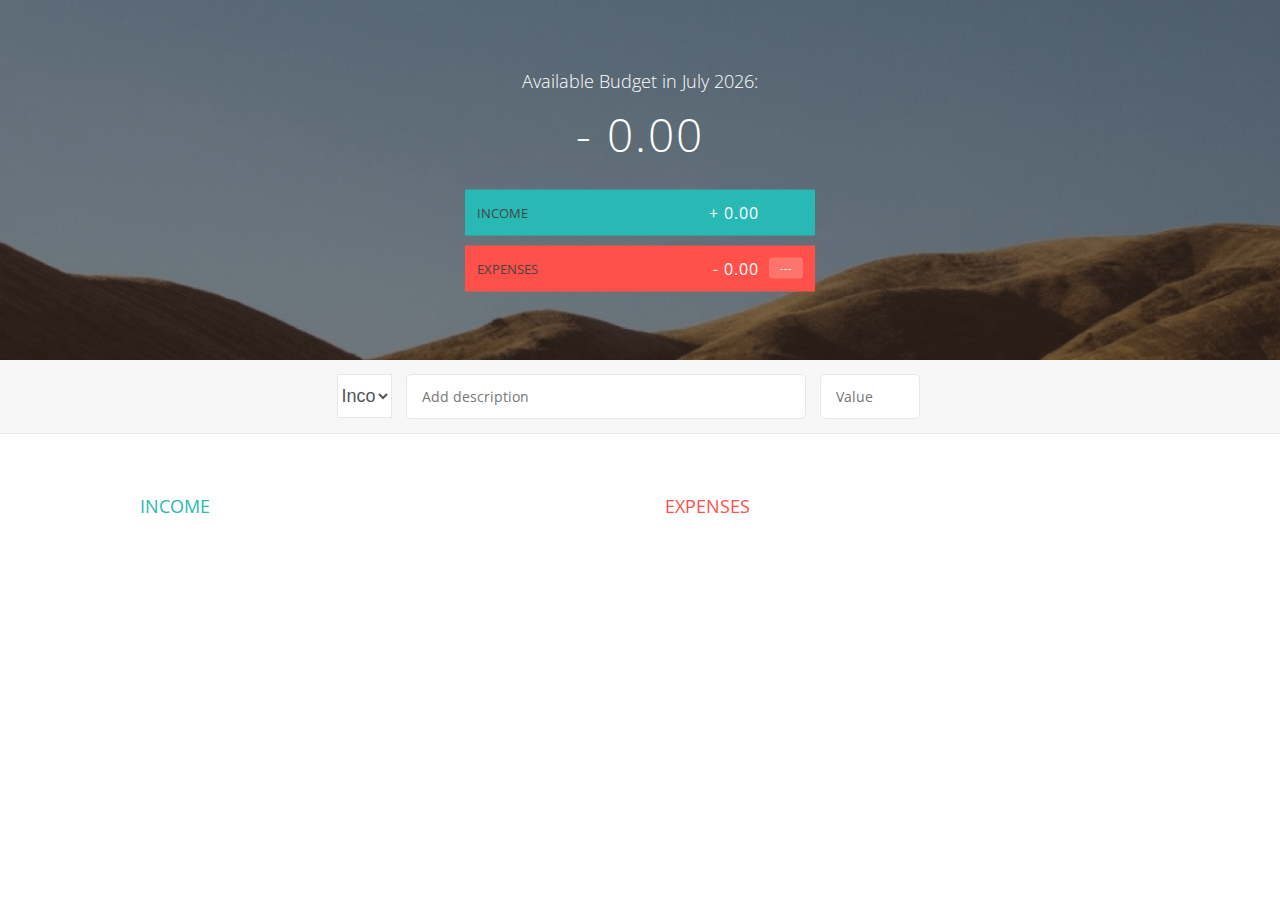
<file: budget_buddy.html>
<!DOCTYPE html>
<html lang="en">
    <head>
        <meta charset="UTF-8">
        <link href="https://fonts.googleapis.com/css?family=Open+Sans:100,300,400,600" rel="stylesheet" type="text/css">
        <link href="http://code.ionicframework.com/ionicons/2.0.1/css/ionicons.min.css" rel="stylesheet" type="text/css">
        <link type="text/css" rel="stylesheet" href="assets/css/style.css">
        <title>Budget Buddy</title>
        <link rel ="icon" type="image/png" href="images/favicon-cash.png"
    </head>
    <body>
        
        <div class="top">
            <div class="budget">
                <div class="budget__title">
                    Available Budget in <span class="budget__title--month">%Month%</span>:
                </div>
                
                <div class="budget__value">+ 2,345.64</div>
                
                <div class="budget__income clearfix">
                    <div class="budget__income--text">Income</div>
                    <div class="right">
                        <div class="budget__income--value">+ 4,300.00</div>
                        <div class="budget__income--percentage">&nbsp;</div>
                    </div>
                </div>
                
                <div class="budget__expenses clearfix">
                    <div class="budget__expenses--text">Expenses</div>
                    <div class="right clearfix">
                        <div class="budget__expenses--value">- 1,954.36</div>
                        <div class="budget__expenses--percentage">45%</div>
                    </div>
                </div>
            </div>
        </div>
        
        
        
        <div class="bottom">
            <div class="add">
                <div class="add__container">
                    <select class="add__type">
                        <option value="inc" selected>Income</option>
                        <option value="exp">Expenses</option>
                    </select>
                    <input type="text" class="add__description" placeholder="Add description">
                    <input type="number" class="add__value" placeholder="Value">
                    <button class="add__btn"><i class="ion-ios-checkmark-outline"></i></button>
                </div>
            </div>
            
            <div class="container clearfix">
                <div class="income">
                    <h2 class="icome__title">Income</h2>
                    
                    <div class="income__list">
                       
                        <!--
                        <div class="item clearfix" id="income-0">
                            <div class="item__description">Salary</div>
                            <div class="right clearfix">
                                <div class="item__value">+ 2,100.00</div>
                                <div class="item__delete">
                                    <button class="item__delete--btn"><i class="ion-ios-close-outline"></i></button>
                                </div>
                            </div>
                        </div>
                        
                        <div class="item clearfix" id="income-1">
                            <div class="item__description">Sold car</div>
                            <div class="right clearfix">
                                <div class="item__value">+ 1,500.00</div>
                                <div class="item__delete">
                                    <button class="item__delete--btn"><i class="ion-ios-close-outline"></i></button>
                                </div>
                            </div>
                        </div>
                        -->
                        
                    </div>
                </div>
                
                
                
                <div class="expenses">
                    <h2 class="expenses__title">Expenses</h2>
                    
                    <div class="expenses__list">
                       
                        <!--
                        <div class="item clearfix" id="expense-0">
                            <div class="item__description">Apartment rent</div>
                            <div class="right clearfix">
                                <div class="item__value">- 900.00</div>
                                <div class="item__percentage">21%</div>
                                <div class="item__delete">
                                    <button class="item__delete--btn"><i class="ion-ios-close-outline"></i></button>
                                </div>
                            </div>
                        </div>

                        <div class="item clearfix" id="expense-1">
                            <div class="item__description">Grocery shopping</div>
                            <div class="right clearfix">
                                <div class="item__value">- 435.28</div>
                                <div class="item__percentage">10%</div>
                                <div class="item__delete">
                                    <button class="item__delete--btn"><i class="ion-ios-close-outline"></i></button>
                                </div>
                            </div>
                        </div>
                        -->
                        
                    </div>
                </div>
            </div>
            
            
        </div>
        
        <script src="assets/js/index.js"></script>
    </body>
</html>
</file>
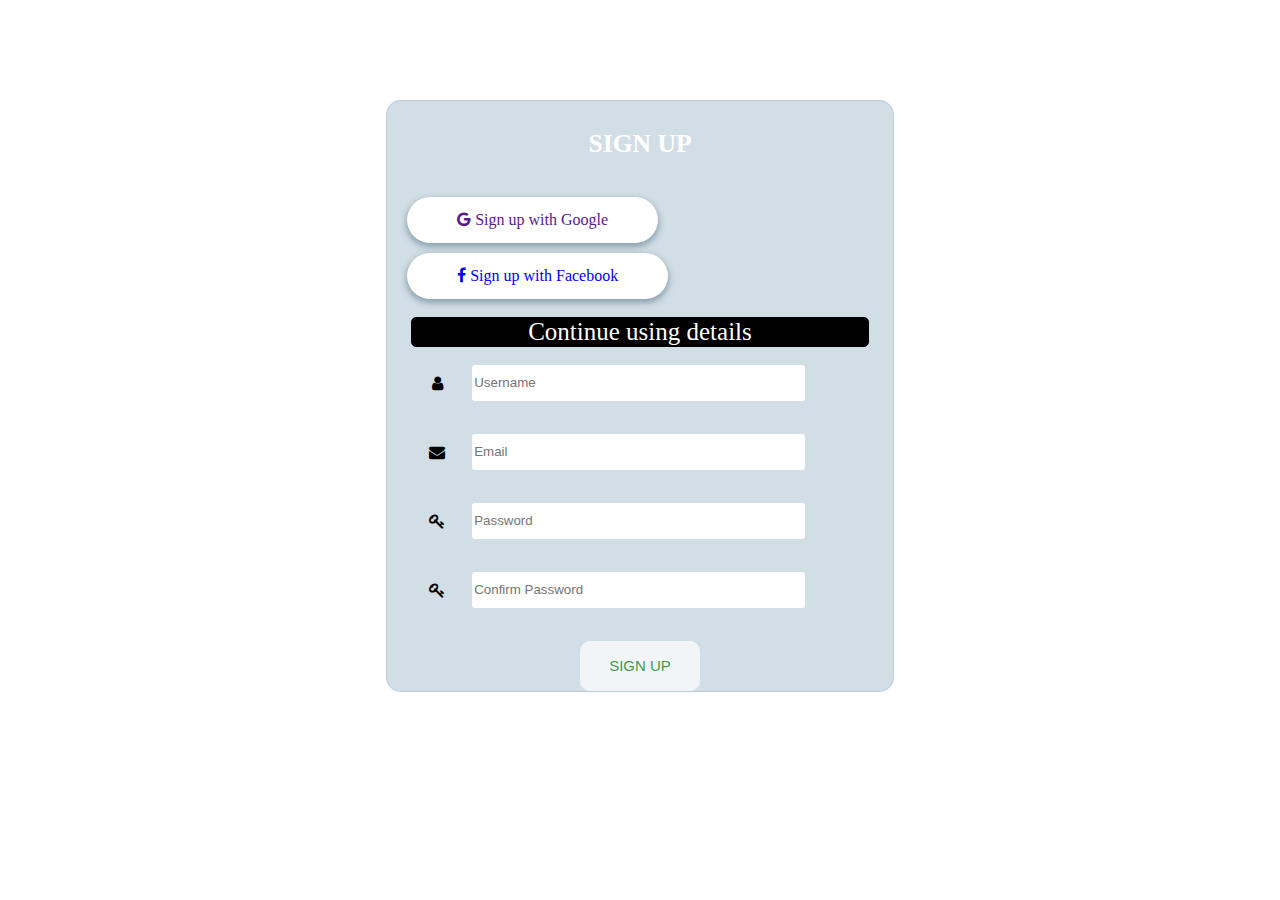
<file: createacc.html>
<!DOCTYPE html>
<html lang="en">

<head>
    <meta charset="UTF-8">
    <meta http-equiv="X-UA-Compatible" content="IE=edge">
    <meta name="viewport" content="width=device-width, initial-scale=1.0">
    <title>Document</title>
    <!-- Add icon library -->
<link rel="stylesheet" href="https://cdnjs.cloudflare.com/ajax/libs/font-awesome/4.7.0/css/font-awesome.min.css">
    <style>
        body {
            margin-top: 100px;
            background-size: cover;
            background-repeat: no-repeat;
            background-image: url("https://angelofshiva.com/resources/assets/images/client%20login.png");
        }

        #right {
            margin: auto;
            background: rgb(165,190,204, 0.5);
            width: 40%;
            border: 1px solid rgb(165,190,204, 0.5);
            border-radius: 15px;
            overflow: hidden;
            display: flex;
            flex-direction: column;
        }

        @media (max-width: 980px) {
            #right {

                flex-flow: wrap;
                text-align: center;
                align-content: center;
                align-items: center;
            }
        }

        #right h5 {
            font-size: 2vmax;
            line-height: 0;
            text-align: center;
            color: white;
        }


        #right .inputs {
            overflow: hidden;
        }

        .input-container {
            margin-left: 15px;
            display: flex;
            width: 100%;
            margin-bottom: 15px;
        }

        /* Style the form icons */
        .icon {
            padding: 10px;
            color: black;
            min-width: 50px;
            text-align: center;
        }

        #username,#email,#pass,#pass1{
            width: 65%;
            border-radius: 3px;
            border: 0;
        }
        #right button {
            margin: auto;
            color:green;
            font-size: 15px;
            border: 0;
            outline: 0;
            background-color: white;
            opacity: 0.7;
            border-radius: 10px;
            width: 120px;
            height: 50px;
        }

        #right button:hover{
            color: white;
            background-color: green;
        }


        #right #title span a {
            margin-top:10px;
            margin-left: 20px;
            background:white;
            color: linear-gradient(red,blue,yellow,green);
            margin-top: 10px;
            padding: 14px 50px;
            border-radius: 100px;
            display: inline-block;
            box-shadow: 0 3px 6px 1px #042d4657;
            text-decoration: none;
        }
        #cont{
            font-size: 25px;
            text-align: center;
            border: 1px solid black;
            color: white;
            background-color: black;
            width: 90%;
            border-radius: 5px;
            margin: auto;
        }
    </style>
</head>

<body>
    <div id="right">
        <div id="title">
            <h5>SIGN UP</h5>
            <span>
                <a href="""><i class="fa fa-google" aria-hidden="true"></i> Sign up with Google</a>
                <a href="#"><i class="fa fa-facebook" aria-hidden="true"></i> Sign up with Facebook</a>
            </span>
        </div>
        <br>
        <div class="inputs">
            <div id="cont">Continue using details</div>
            <br>
            <div class="input-container">
                <i class="fa fa-user icon"></i>
                <input type="text" id="username" placeholder="Username">
            </div>
            <br>
            <div class="input-container">
                <i class="fa fa-envelope icon"></i>
                <input type="text" id="email" placeholder="Email">
            </div>
            <br>
            <div class="input-container">
                <i class="fa fa-key icon"></i>
                <input type="password" id="pass" placeholder="Password">
            </div>
            <br>
            <div class="input-container">
                <i class="fa fa-key icon"></i>
                <input type="password" id="pass1" placeholder="Confirm Password">
            </div>
        </div>
        <br>
        <button onclick="">SIGN UP</button>
    </div>
</body>

</html>
</file>
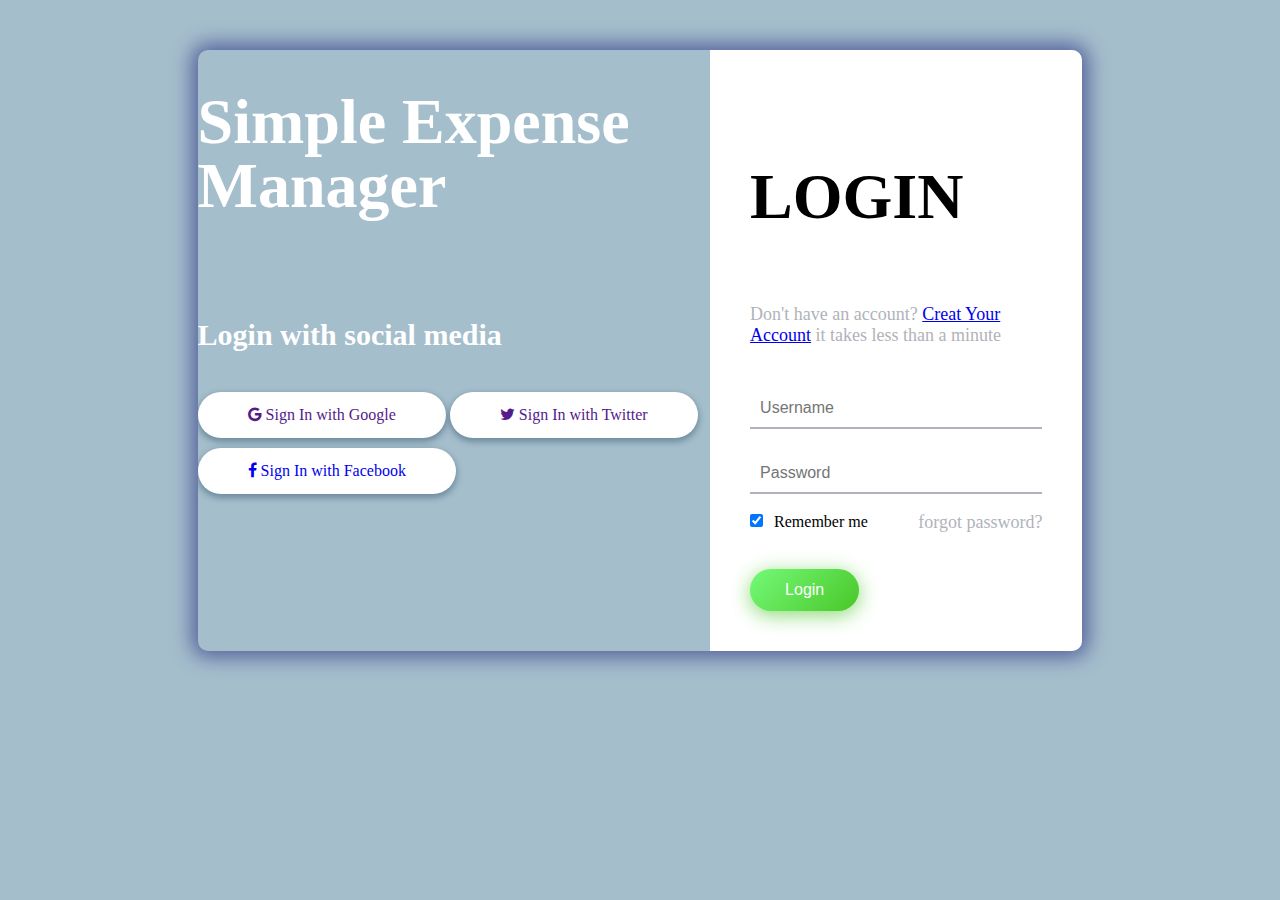
<file: front.html>
<!DOCTYPE html>
<html lang="en">

<head>
    <meta charset="UTF-8">
    <meta http-equiv="X-UA-Compatible" content="IE=edge">
    <meta name="viewport" content="width=device-width, initial-scale=1.0">
    <link rel="stylesheet" href="https://cdnjs.cloudflare.com/ajax/libs/font-awesome/4.7.0/css/font-awesome.min.css">
    <title>Document</title>
    <style>
        body {
            margin-top: 50px;
            margin-bottom: 50px;
            background-image: linear-gradient(135deg, #A5BECC 100%, #F2EBE9 10%);
        }

        #maindiv {
            margin: auto;
            width: 70%;
            border-radius: 10px;
            overflow: hidden;
            display: flex;
            align-items: stretch;
            justify-content: space-between;
            box-shadow: 0 0 20px 6px #090b6f85;
        }

        @media (max-width: 980px) {
            #maindiv {
                background-color: white;
                flex-flow: wrap;
                text-align: center;
                align-content: center;
                align-items: center;
            }
        }

        #maindiv #left {
            width: 100%;
            background-image: url("https://img.freepik.com/free-photo/hand-holding-dollar-banknote-money-wood-background_1150-6882.jpg?w=2000");
            color: white;
            background-size: cover;
            background-repeat: no-repeat;
            overflow: hidden;
        }

        #maindiv #left span p {
            margin-top:100px;
            font-size: 30px;
            font-weight: 900;
        }

        #maindiv #left span a {
            margin-top:10px;
            background:white;
            color: linear-gradient(red,blue,yellow,green);
            margin-top: 10px;
            padding: 14px 50px;
            border-radius: 100px;
            display: inline-block;
            box-shadow: 0 3px 6px 1px #042d4657;
            text-decoration: none;
        }

        #maindiv #right {
            background-color: white;
            padding: 40px;
            overflow: hidden;
        }

        @media (max-width: 980px) {
            #maindiv #right {
                width: 100%;
            }
        }

        #maindiv #right h5 {
            font-size: 5vmax;
            line-height: 0;
        }

        #maindiv #right p {
            font-size: 18px;
            color: #B0B3B9;
        }

        #maindiv #right .inputs {
            overflow: hidden;
        }

        #maindiv #right input {
            width: 100%;
            padding: 10px;
            margin-top: 25px;
            font-size: 16px;
            border: none;
            outline: none;
            border-bottom: 2px solid #B0B3B9;
        }

        #maindiv #right .remember-me--forget-password {
            display: flex;
            justify-content: space-between;
            align-items: center;
        }

        #maindiv #right .remember-me--forget-password input {
            margin: 0;
            margin-right: 7px;
            width: auto;
        }

        #maindiv #right button {
            color: #fff;
            font-size: 16px;
            padding: 12px 35px;
            border-radius: 50px;
            display: inline-block;
            border: 0;
            box-shadow: 0px 4px 20px 0px #49c628a6;
            background-image: linear-gradient(135deg, #70F570 10%, #49C628 100%);
        }

        #ca {
            font-size: x-large;
        }

        #title {
            font-size: 5vmax;
            line-height: 1;
            font-weight: 900;
            margin-top: 40px;
            margin-bottom: 20px;
        }
    </style>
    <script>
        function loginval() {
            var u = document.getElementById("uname").value;
            var p = document.getElementById("pass").value;
            if (u == "abhinav" && p == "ab123") {
                window.location.href = "index.html"
            }
        }
    </script>
</head>

<body>
    <div id="maindiv">
        <div id="left">
            <h1 id="title">Simple Expense Manager</h1>
            <span>
                <p>Login with social media</p>
                <a href="""><i class="fa fa-google" aria-hidden="true"></i> Sign In with Google</a>
                <a href=""><i class="fa fa-twitter" aria-hidden="true"></i> Sign In with Twitter</a>
                <a href="#"><i class="fa fa-facebook" aria-hidden="true"></i> Sign In with Facebook</a>
            </span>
        </div>
        <div id="right">
            <h5>LOGIN</h5>
            <p id="ca">Don't have an account? <a href="createacc.html" target="_blank">Creat Your Account</a> it takes
                less than a minute</p>
            <div class="inputs">
                <input type="text" id="username" placeholder="Username">
                <br>
                <input type="password" id="pass" placeholder="Password">
            </div>
            <div class="remember-me--forget-password">
                <label>
                    <input type="checkbox" name="item" checked />
                    <span class="text-checkbox">Remember me</span>
                </label>
                <p>forgot password?</p>
            </div>

            <br>
            <button onclick="loginval()">Login</button>
        </div>
    </div>
</body>

</html>
</file>
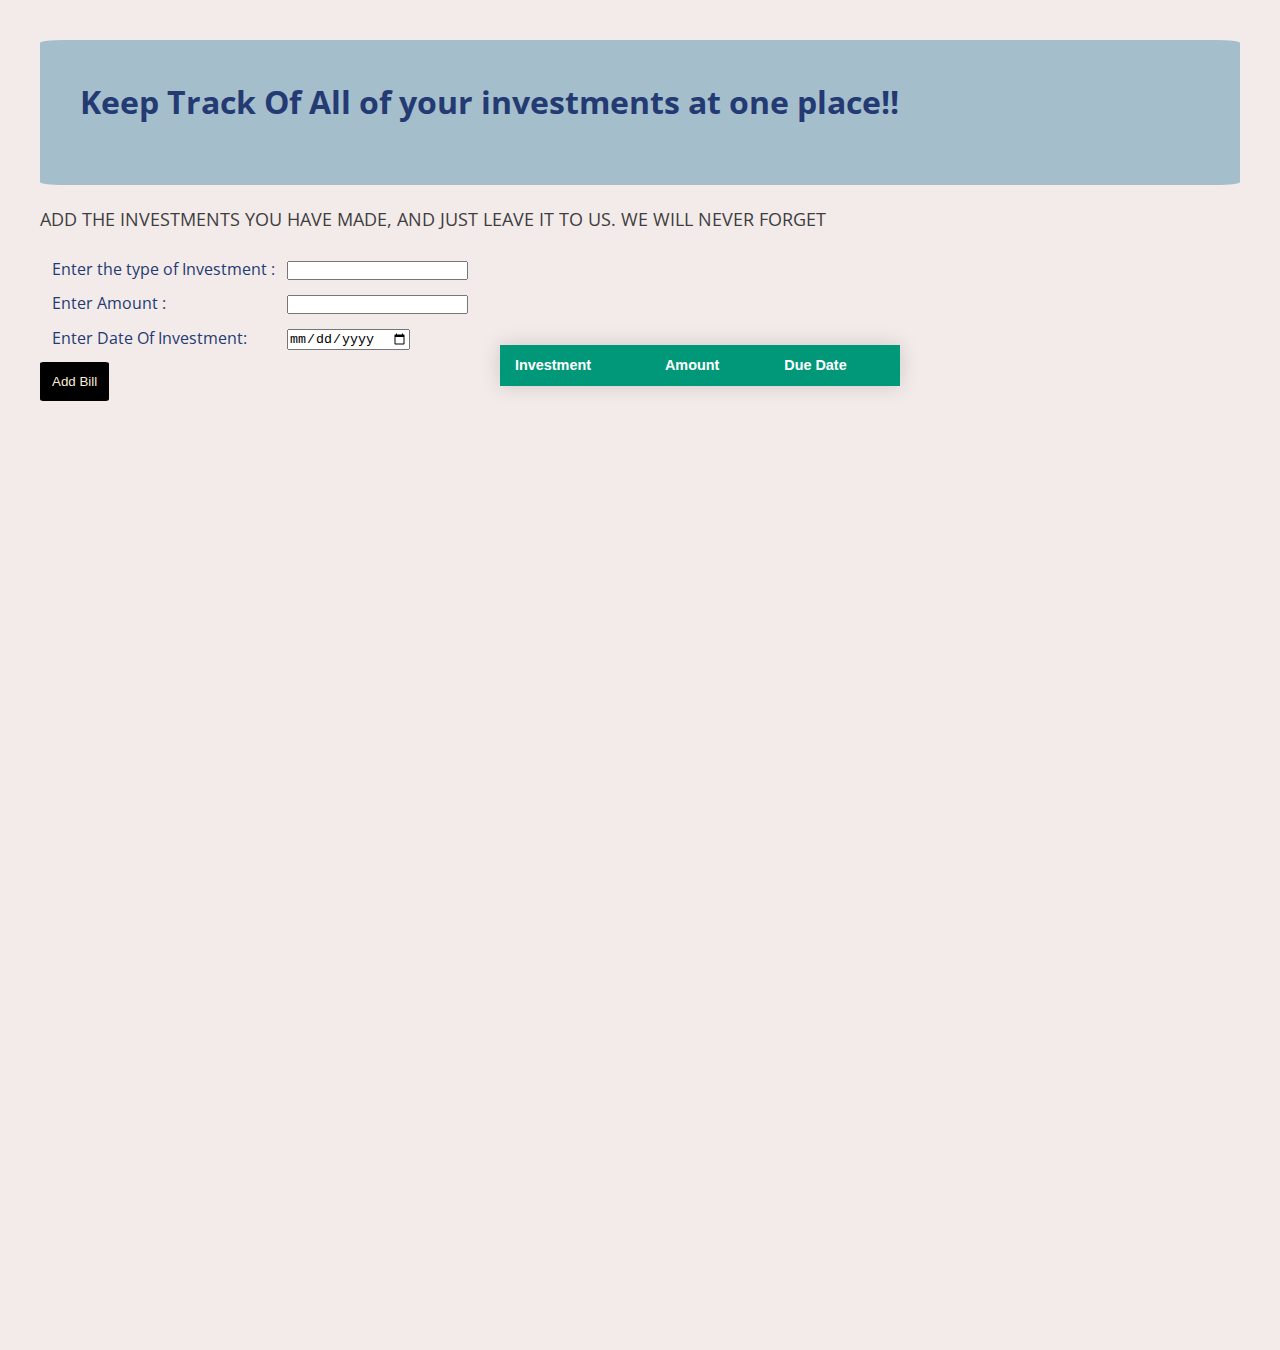
<file: investments.html>
<!DOCTYPE html>
<html lang="en">
<head>
    <meta charset="UTF-8">
    <meta http-equiv="X-UA-Compatible" content="IE=edge">
    <meta name="viewport" content="width=device-width, initial-scale=1.0">
    <title>Monthly Bills</title>
    <link href="https://fonts.googleapis.com/css?family=Open+Sans:100,300,400,600" rel="stylesheet" type="text/css">
    <link type="text/css" rel="stylesheet" href="assets/css/style.css">
</head>
<body>
    <script src="assets/js/index.js"></script>
    <div id="mbillsh1" >
        
        <fieldset style="background-color:#A5BECC ; border: 0cm; padding: 40px; border-radius: 2%;">
            
            <h1>Keep Track Of All of your investments at one place!!</h1>
            <br>
            
            
        </fieldset>
        <br>
        <h2 id="mbillssub">Add the investments you have made, and just leave it to us. We will never forget</h2>
        <div id="inputmbills">
            <table cellspacing="12px">
                <tr>
                    <td>
                        <label for="inputi">Enter the type of Investment :</label>
                    </td>
                    <td>
                        <input type="text" id="inputi" name="inputi">
                    </td>
                </tr>
                <tr>
                    <td>
                        <label for="inputamount">Enter Amount :</label>
                    </td>
                    <td>
                        <input type="number" id="inputamount" name="inputcost">
                    </td>
                </tr>
                <tr>
                    <td>
                        <label for="inputdatei"> Enter Date Of Investment:</label>
                    </td>
                    <td>
                        <input type="date" id="inputdate" name="inputdate">
                    </td>
                </tr>
            </table>
            
            <button onclick="investments()"  style="border: 10px; padding: 1% ; background-color: black; color: antiquewhite; border-radius: 5%;" value="add bill">Add Bill</button>
            <br>
            <br>
           
            
        </div>
        <div id="tablebills">
            <table class="styled-table" id="tablem">
                <thead>
                    <tr>
                        <th>Investment</th>
                        <th>Amount</th>
                        <th>Due Date</th>
                    </tr>
                </thead>
                <tbody>
                    <tr>
                        
                    </tr>
                    <!-- and so on... -->
                </tbody>
            </table>
        </div>
    </div>
   
    
</body>
</html>
</file>
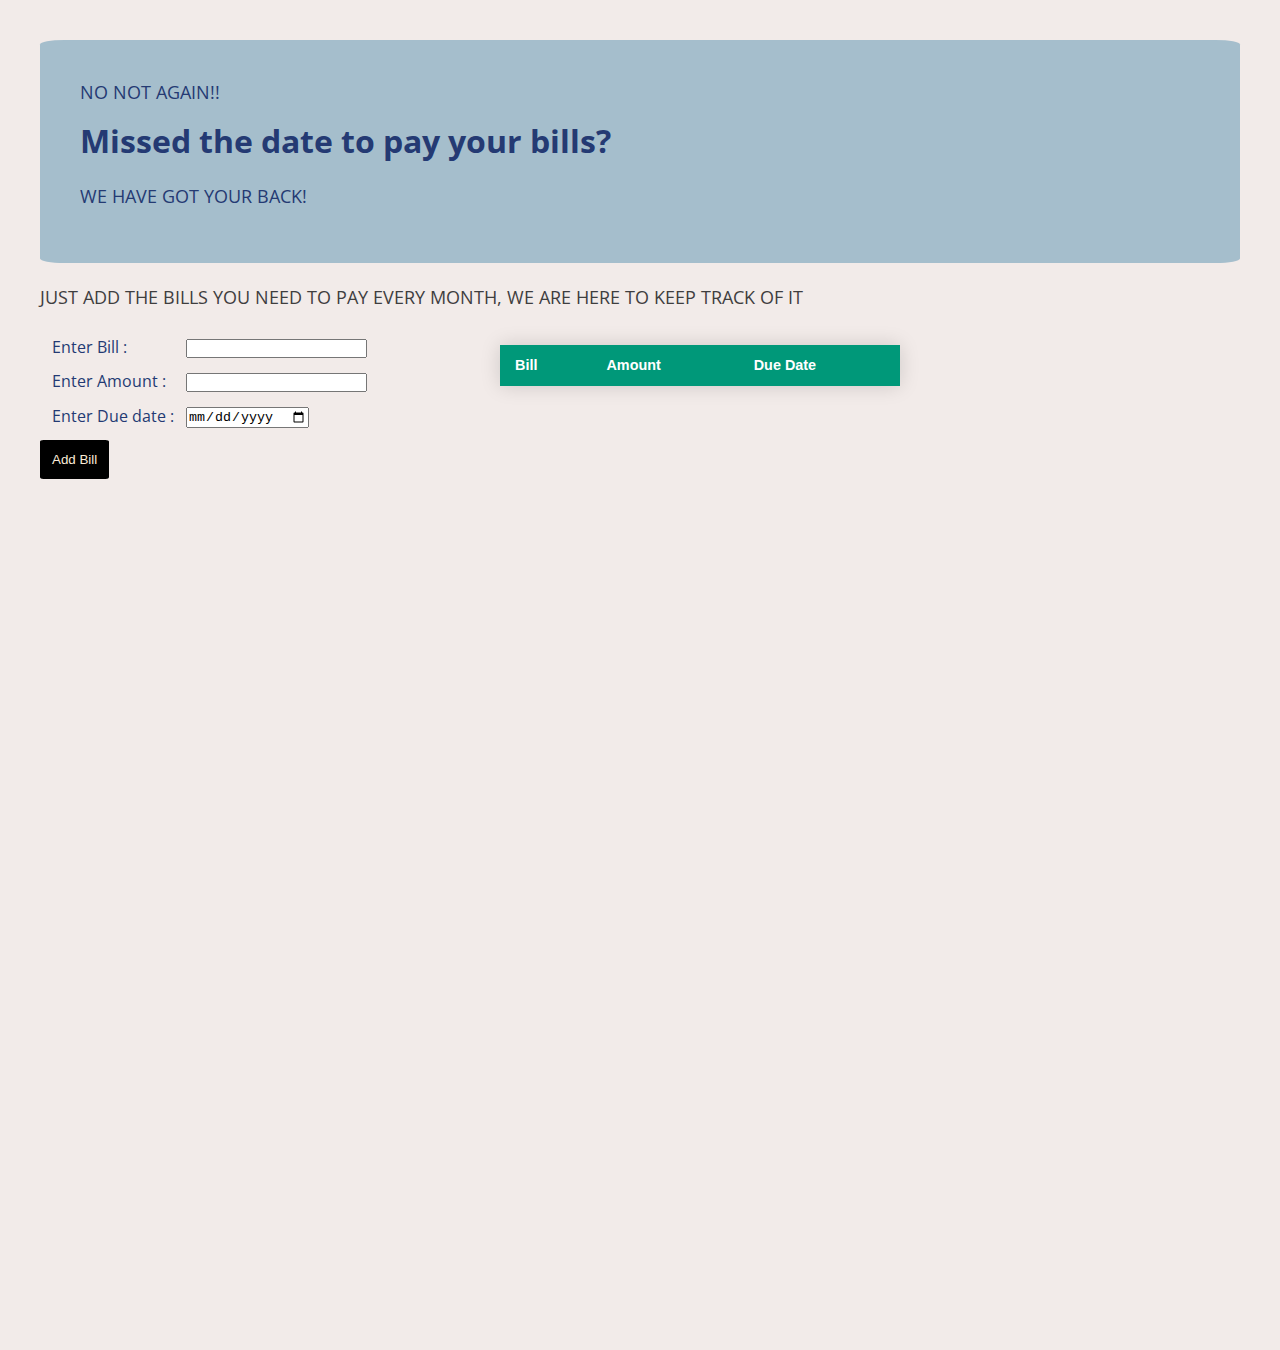
<file: mandatorybills.html>
<!DOCTYPE html>
<html lang="en">
<head>
    <meta charset="UTF-8">
    <meta http-equiv="X-UA-Compatible" content="IE=edge">
    <meta name="viewport" content="width=device-width, initial-scale=1.0">
    <title>Monthly Bills</title>
    <link href="https://fonts.googleapis.com/css?family=Open+Sans:100,300,400,600" rel="stylesheet" type="text/css">
    <link type="text/css" rel="stylesheet" href="assets/css/style.css">
</head>
<body>
    <script src="assets/js/index.js"></script>
    <div id="mbillsh1" >
        
        <fieldset style="background-color:#A5BECC ; border: 0cm; padding: 40px; border-radius: 2%;">
            <h2>No Not again!!</h2>
            <h1>Missed the date to pay your bills?</h1>
            <br>
            <h2>We have got your back!</h2>
            
        </fieldset>
        <br>
        <h2 id="mbillssub">Just Add the bills You need to pay every Month, We are here to keep track of it</h2>
        <div id="inputmbills">
            <table cellspacing="12px">
                <tr>
                    <td>
                        <label for="inputm">Enter Bill :</label>
                    </td>
                    <td>
                        <input type="text" id="inputm" name="inputm">
                    </td>
                </tr>
                <tr>
                    <td>
                        <label for="inputcost">Enter Amount :</label>
                    </td>
                    <td>
                        <input type="number" id="inputcost" name="inputcost">
                    </td>
                </tr>
                <tr>
                    <td>
                        <label for="inputdate"> Enter Due date :</label>
                    </td>
                    <td>
                        <input type="date" id="inputdate" name="inputdate">
                    </td>
                </tr>
            </table>
            
            <button onclick="addbill()"  style="border: 10px; padding: 1% ; background-color: black; color: antiquewhite; border-radius: 5%;" value="add bill">Add Bill</button>
            <br>
            <br>
           
            
        </div>
        <div id="tablebills">
            <table class="styled-table" id="tablem">
                <thead>
                    <tr>
                        <th>Bill</th>
                        <th>Amount</th>
                        <th>Due Date</th>
                    </tr>
                </thead>
                <tbody>
                    <tr>
                        
                    </tr>
                    <!-- and so on... -->
                </tbody>
            </table>
        </div>
    </div>
   
    
</body>
</html>
</file>
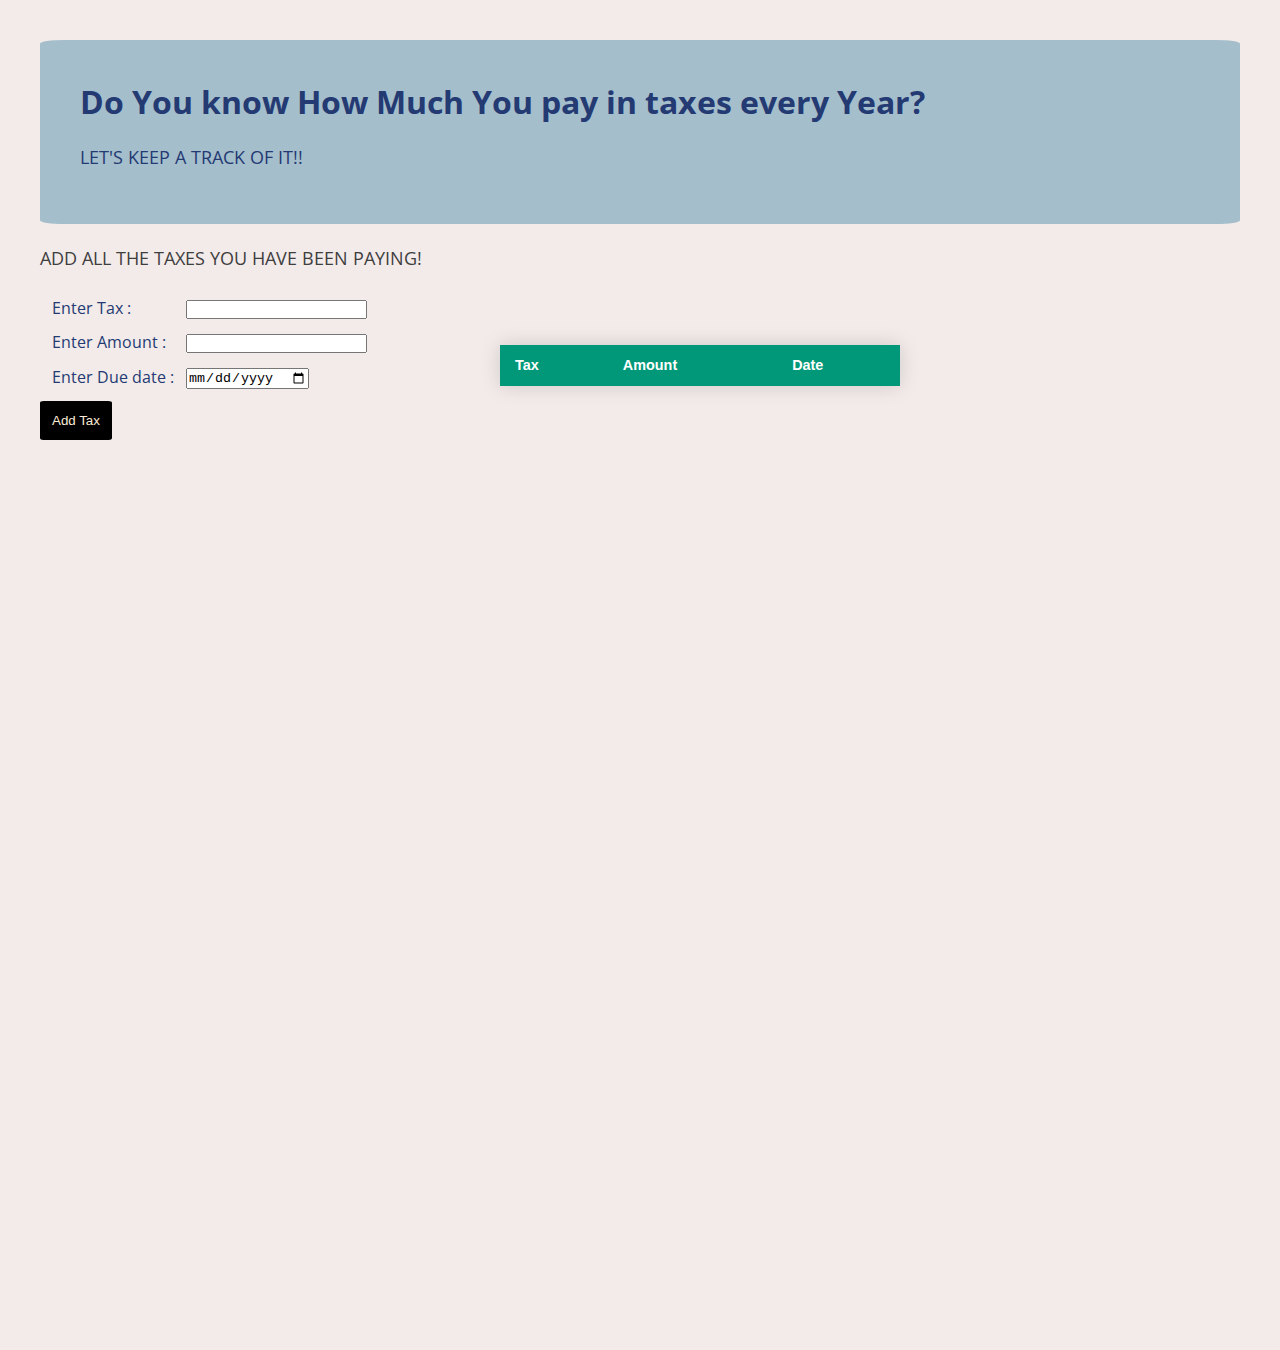
<file: taxes.html>
<!DOCTYPE html>
<html lang="en">
<head>
    <meta charset="UTF-8">
    <meta http-equiv="X-UA-Compatible" content="IE=edge">
    <meta name="viewport" content="width=device-width, initial-scale=1.0">
    <title>Monthly Bills</title>
    <link href="https://fonts.googleapis.com/css?family=Open+Sans:100,300,400,600" rel="stylesheet" type="text/css">
    <link type="text/css" rel="stylesheet" href="assets/css/style.css">
</head>
<body>
    <script src="assets/js/index.js"></script>
    <div id="mbillsh1" >
        
        <fieldset style="background-color:#A5BECC ; border: 0cm; padding: 40px; border-radius: 2%;">
            
            <h1>Do You know How Much You pay in taxes every Year?</h1>
            <br>
            <h2>Let's keep a track of it!!</h2>
            
        </fieldset>
        <br>
        <h2 id="mbillssub">Add All the taxes you have been paying!</h2>
        <div id="inputmbills">
            <table cellspacing="12px">
                <tr>
                    <td>
                        <label for="inputt">Enter Tax :</label>
                    </td>
                    <td>
                        <input type="text" id="inputt" name="inputt">
                    </td>
                </tr>
                <tr>
                    <td>
                        <label for="inputta">Enter Amount :</label>
                    </td>
                    <td>
                        <input type="number" id="inputta" name="inputcost">
                    </td>
                </tr>
                <tr>
                    <td>
                        <label for="inputtd"> Enter Due date :</label>
                    </td>
                    <td>
                        <input type="date" id="inputtd" name="inputdate">
                    </td>
                </tr>
            </table>
            
            <button onclick="addtax()"  style="border: 10px; padding: 1% ; background-color: black; color: antiquewhite; border-radius: 5%;" value="add bill">Add Tax</button>
            <br>
            <br>
           
            
        </div>
        <div id="tablebills">
            <table class="styled-table" id="tablem">
                <thead>
                    <tr>
                        <th>Tax</th>
                        <th>Amount</th>
                        <th>Date</th>
                    </tr>
                </thead>
                <tbody>
                    <tr>
                        
                    </tr>
                    <!-- and so on... -->
                </tbody>
            </table>
        </div>
    </div>
   
    
</body>
</html>
</file>
<file: assets/css/style.css>
/**********************************************
*** GENERAL
**********************************************/

* {
    margin: 0;
    padding: 0;
    box-sizing: border-box;
}

.clearfix::after {
    content: "";
    display: table;
    clear: both;
}

body {
    color: #555;
    font-family: Open Sans;
    font-size: 16px;
    position: relative;
    height: 100vh;
    font-weight: 400;
}

.right { float: right; }
.red { color: #FF5049 !important; }
.red-focus:focus { border: 1px solid #FF5049 !important; }

/**********************************************
*** TOP PART
**********************************************/

.top {
    height: 40vh;
    background-image: linear-gradient(rgba(0, 0, 0, 0.35), rgba(0, 0, 0, 0.35)), url(../../images/back.png);
    background-size: cover;
    background-position: center;
    position: relative;
}

.budget {
    position: absolute;
    width: 350px;
    top: 50%;
    left: 50%;
    transform: translate(-50%, -50%);
    color: #fff;
}

.budget__title {
    font-size: 18px;
    text-align: center;
    margin-bottom: 10px;
    font-weight: 300;
}

.budget__value {
    font-weight: 300;
    font-size: 46px;
    text-align: center;
    margin-bottom: 25px;
    letter-spacing: 2px;
}

.budget__income,
.budget__expenses {
    padding: 12px;
    text-transform: uppercase;
}

.budget__income {
    margin-bottom: 10px;
    background-color: #28B9B5;
}

.budget__expenses {
    background-color: #FF5049;
}

.budget__income--text,
.budget__expenses--text {
    float: left;
    font-size: 13px;
    color: #444;
    margin-top: 2px;
}

.budget__income--value,
.budget__expenses--value {
    letter-spacing: 1px;
    float: left;
}

.budget__income--percentage,
.budget__expenses--percentage {
    float: left;
    width: 34px;
    font-size: 11px;
    padding: 3px 0;
    margin-left: 10px;
}

.budget__expenses--percentage {
    background-color: rgba(255, 255, 255, 0.2);
    text-align: center;
    border-radius: 3px;
}


/**********************************************
*** BOTTOM PART
**********************************************/

/***** FORM *****/
.add {
    padding: 14px;
    border-bottom: 1px solid #e7e7e7;
    background-color: #f7f7f7;
}

.add__container {
    margin: 0 auto;
    text-align: center;
}

.add__type {
    width: 55px;
    border: 1px solid #e7e7e7;
    height: 44px;
    font-size: 18px;
    color: inherit;
    background-color: #fff;
    margin-right: 10px;
    font-weight: 300;
    transition: border 0.3s;
}

.add__description,
.add__value {
    border: 1px solid #e7e7e7;
    background-color: #fff;
    color: inherit;
    font-family: inherit;
    font-size: 14px;
    padding: 12px 15px;
    margin-right: 10px;
    border-radius: 5px;
    transition: border 0.3s;
}

.add__description { width: 400px;}
.add__value { width: 100px;}

.add__btn {
    font-size: 35px;
    background: none;
    border: none;
    color: #28B9B5;
    cursor: pointer;
    display: inline-block;
    vertical-align: middle;
    line-height: 1.1;
    margin-left: 10px;
}

.add__btn:active { transform: translateY(2px); }

.add__type:focus,
.add__description:focus,
.add__value:focus {
    outline: none;
    border: 1px solid #28B9B5;
}

.add__btn:focus { outline: none; }

/***** LISTS *****/
.container {
    width: 1000px;
    margin: 60px auto;
}

.income {
    float: left;
    width: 475px;
    margin-right: 50px;
}

.expenses {
    float: left;
    width: 475px;
}

h2 {
    text-transform: uppercase;
    font-size: 18px;
    font-weight: 400;
    margin-bottom: 15px;
}

.icome__title { color: #28B9B5; }
.expenses__title { color: #FF5049; }

.item {
    padding: 13px;
    border-bottom: 1px solid #e7e7e7;
}

.item:first-child { border-top: 1px solid #e7e7e7; }
.item:nth-child(even) { background-color: #f7f7f7; }

.item__description {
    float: left;
}

.item__value {
    float: left;
    transition: transform 0.3s;
}

.item__percentage {
    float: left;
    margin-left: 20px;
    transition: transform 0.3s;
    font-size: 11px;
    background-color: #FFDAD9;
    padding: 3px;
    border-radius: 3px;
    width: 32px;
    text-align: center;
}

.income .item__value,
.income .item__delete--btn {
    color: #28B9B5;
}

.expenses .item__value,
.expenses .item__percentage,
.expenses .item__delete--btn {
    color: #FF5049;
}


.item__delete {
    float: left;
}

.item__delete--btn {
    font-size: 22px;
    background: none;
    border: none;
    cursor: pointer;
    display: inline-block;
    vertical-align: middle;
    line-height: 1;
    display: none;
}

.item__delete--btn:focus { outline: none; }
.item__delete--btn:active { transform: translateY(2px); }

.item:hover .item__delete--btn { display: block; }
.item:hover .item__value { transform: translateX(-20px); }
.item:hover .item__percentage { transform: translateX(-20px); }


.unpaid {
    background-color: #FFDAD9 !important;
    cursor: pointer;
    color: #FF5049;

}

.unpaid .item__percentage { box-shadow: 0 2px 6px 0 rgba(0, 0, 0, 0.1); }
.unpaid:hover .item__description { font-weight: 900; }

#mbillsh1{
    background-color:#F2EBE9;
    color:  #243A73;
    padding: 40px;
    font-family: Open Sans;
    font-size: 16px;
    position: relative;
    height: 150vh;
    font-weight: 400;
}
#mbillssub{
    color:#3f3e3f ;
}
#tablem{
    position: absolute;
    top: 320px;
    left: 500px;
}
.styled-table {
    border-collapse: collapse;
    margin: 25px 0;
    font-size: 0.9em;
    font-family: sans-serif;
    min-width: 400px;
    box-shadow: 0 0 20px rgba(0, 0, 0, 0.15);
}
.styled-table thead tr {
    background-color: #009879;
    color: #ffffff;
    text-align: left;
}
.styled-table th,
.styled-table td {
    padding: 12px 15px;
}
.styled-table tbody tr {
    border-bottom: 1px solid #dddddd;
}

.styled-table tbody tr:nth-of-type(even) {
    background-color: #f3f3f3;
}

.styled-table tbody tr:last-of-type {
    border-bottom: 2px solid #009879;
}
.styled-table tbody tr.active-row {
    font-weight: bold;
    color: #009879;
}
</file>
